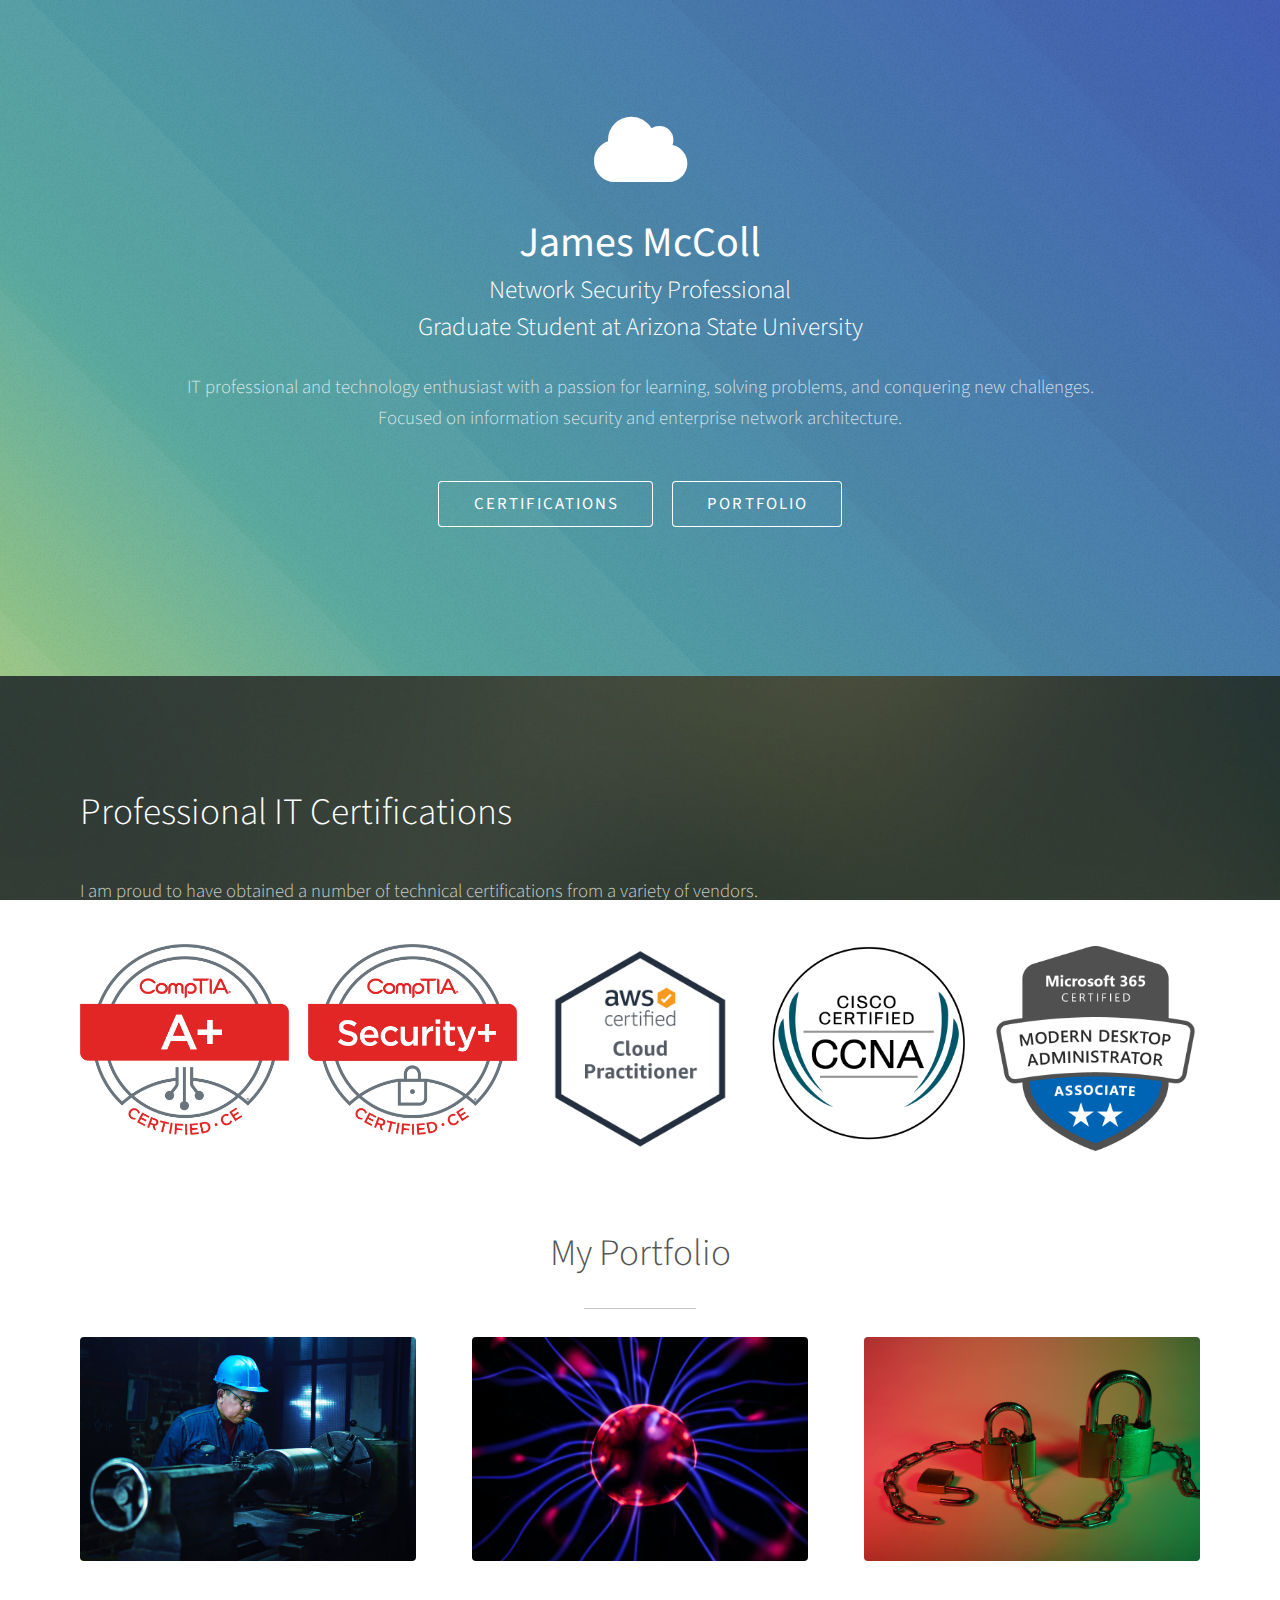
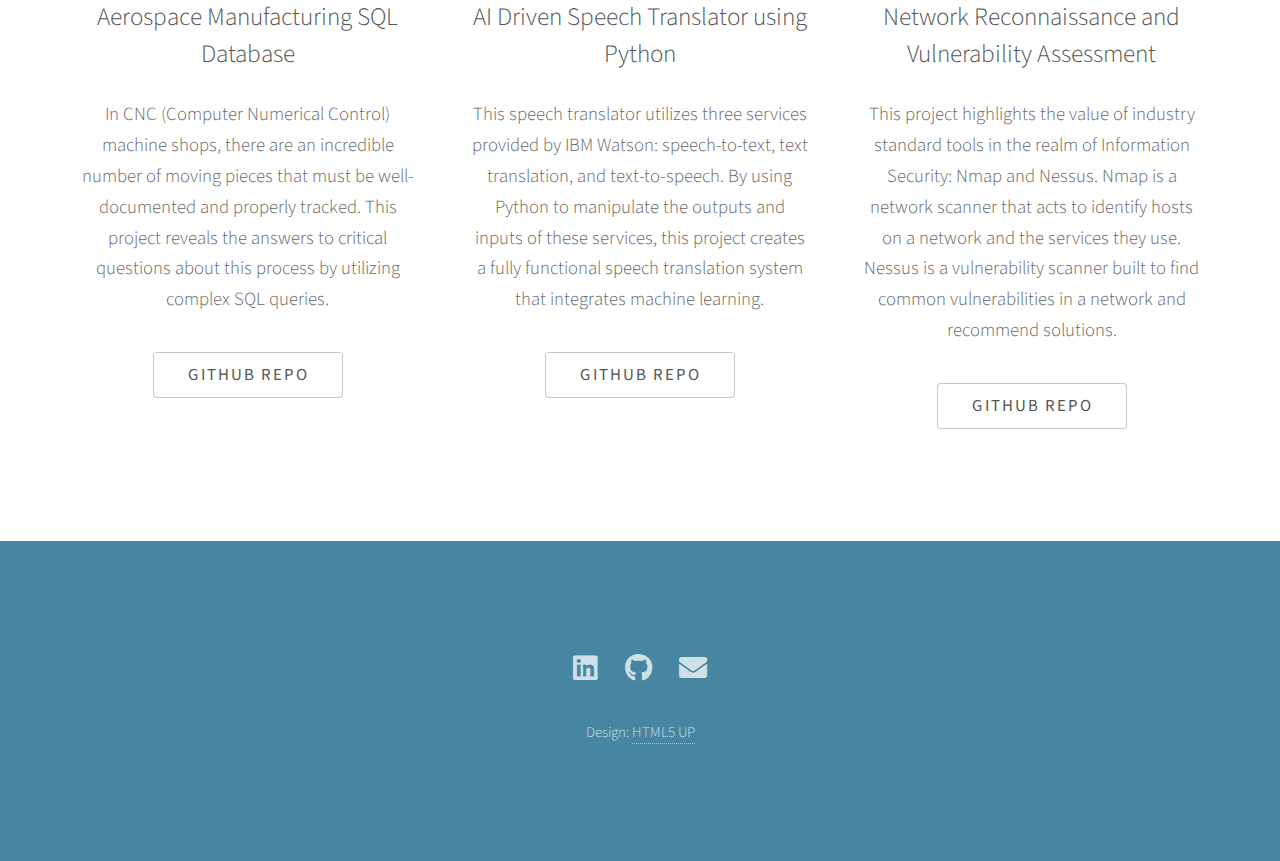
<file: index.html>
<!DOCTYPE HTML>
<!--
	Photon by HTML5 UP
	html5up.net | @ajlkn
	Free for personal and commercial use under the CCA 3.0 license (html5up.net/license)
-->
<html>
	<head>
		<title>James McColl's Portfolio</title>
		<meta charset="utf-8" />
		<meta name="viewport" content="width=device-width, initial-scale=1, user-scalable=no" />
		<meta property="og:image" content="https://jmccoll7.github.io/images/portfolio-header.jpg"/>
		<link rel="stylesheet" href="assets/css/main.css" />
		<noscript><link rel="stylesheet" href="assets/css/noscript.css" /></noscript>
	</head>
	<body class="is-preload">

		<!-- Header -->
			<section id="header">
				<div class="inner">
					<span class="icon solid major fa-cloud"></span>
					<h1><strong>James McColl</strong></h1>
					<h3>Network Security Professional<br>Graduate Student at Arizona State University</h3>
					<p>IT professional and technology enthusiast with a passion for learning, solving problems, 
						and conquering new challenges. <br>Focused on information security and enterprise network architecture.</p>
					<ul class="actions special">
						<li><a href="#one" class="button scrolly">Certifications</a></li>
						<li><a href="#portfolio-heading" class="button scrolly">Portfolio</a></li>
					</ul>
				</div>
			</section>

		<!-- One -->
		<section id="one" class="main style2">
			<div class="container">
				<div style="height: 180px;">
					<div class="inner">
						<header>
							<h2>Professional IT Certifications</h2>
						</header>
						<p>I am proud to have obtained a number of technical certifications from a variety of vendors.</p>
						</div>
						<div class="box alt">
							<div class="row gtr-uniform gtr-50">
								<div class="col-2-4"><span class="image fit"><img src="logos/Aplus Logo Certified CE.png" alt="" /></span></div>
								<div class="col-2-4"><span class="image fit"><img src="logos/SecurityPlus Logo Certified CE.png" alt="" /></span></div>
								<div class="col-2-4"><span class="image fit"><img src="logos/AWS-Certified_Cloud-Practitioner Logo.png" alt="" /></span></div>
								<div class="col-2-4"><span class="image fit"><img src="logos/ccna_600.png" alt="" /></span></div>
								<div class="col-2-4"><span class="image fit"><img src="logos/microsoft365-modern-desktop-administrator-associate-600x600.png" alt="" /></span></div>
							</div>
						</div>
				</div>
			</div>
		</section>
			

		<!-- Two -->
		<!--
		<section id="two" class="main style1">
			
			<div class="container">
				<div class="row gtr-150">
					<div class="col-6 col-12-medium">
						<header class="major">
							<h2>Lorem ipsum dolor adipiscing<br />
							amet dolor consequat</h2>
						</header>
						<p>Adipiscing a commodo ante nunc accumsan et interdum mi ante adipiscing. A nunc lobortis non nisl amet vis sed volutpat aclacus nascetur ac non. Lorem curae et ante amet sapien sed tempus adipiscing id accumsan.</p>
					</div>
					<div class="col-6 col-12-medium imp-medium">
						<span class="image fit"><img src="images/pic01.jpg" alt="" /></span>
					</div>
				</div>
			</div>	
		</section>
-->
		<!-- Three -->
			<section id="three" class="main style1 special">
				<div class="container">
					<header class="major">
						<h2 id="portfolio-heading" style="padding-top: 2em;">My Portfolio</h2>
					</header>
					<div class="row gtr-150">
						<div class="col-4 col-12-medium">
							<span class="image fit"><img src="images/machinist.jpg" alt="" /></span>
							<h3>Aerospace Manufacturing SQL Database</h3>
							<p>In CNC (Computer Numerical Control) machine shops, there are an incredible number of moving pieces that must be well-documented and properly tracked. 
								This project reveals the answers to critical questions about this process by utilizing complex SQL queries.</p>
							<ul class="actions special">
								<li><a href="https://github.com/jmccoll7/machine-shop-database" class="button">Github Repo</a></li>
							</ul>
						</div>
						<div class="col-4 col-12-medium">
							<span class="image fit"><img src="images/neurons.jpg" alt="" /></span>
							<h3>AI Driven Speech Translator using Python</h3>
							<p>This speech translator utilizes three services provided by IBM Watson: speech-to-text, text translation, and text-to-speech. 
								By using Python to manipulate the outputs and inputs of these services, this project creates a fully functional
							  speech translation system that integrates machine learning.</p>
							<ul class="actions special">
								<li><a href="https://github.com/jmccoll7/ai-translator" class="button">Github Repo</a></li>
							</ul>
						</div>
						<div class="col-4 col-12-medium">
							<span class="image fit"><img src="images/info-sec.jpg" alt="" /></span>
							<h3>Network Reconnaissance and Vulnerability Assessment</h3>
							<p>This project highlights the value of industry standard tools in the realm of Information Security: Nmap and Nessus.
								Nmap is a network scanner that acts to identify hosts on a network and the services they use. 
								Nessus is a vulnerability scanner built to find common vulnerabilities in a network and recommend solutions.</p>
							<ul class="actions special">
								<li><a href="https://github.com/jmccoll7/network-recon" class="button">Github Repo</a></li>
							</ul>
						</div>
					</div>
				</div>
			</section>

		<!-- Four -->
		<!--
			<section id="four" class="main style2 special">
				<div class="container">
					<header class="major">
						<h2>Ipsum feugiat consequat?</h2>
					</header>
					<p>Sed lacus nascetur ac ante amet sapien.</p>
					<ul class="actions special">
						<li><a href="#" class="button wide primary">Sign Up</a></li>
						<li><a href="#" class="button wide">Learn More</a></li>
					</ul>
				</div>
			</section>
		-->
		<!-- Five -->
		<!--
			<section id="five" class="main style3">
				<div class="container">
					<header class="major special">
						<h2>Elements</h2>
					</header>

					<section>
						<h4>Text</h4>
						<p>This is <b>bold</b> and this is <strong>strong</strong>. This is <i>italic</i> and this is <em>emphasized</em>.
						This is <sup>superscript</sup> text and this is <sub>subscript</sub> text.
						This is <u>underlined</u> and this is code: <code>for (;;) { ... }</code>. Finally, <a href="#">this is a link</a>.</p>
						<hr />
						<header>
							<h4>Heading with a Subtitle</h4>
							<p>Lorem ipsum dolor sit amet nullam id egestas urna aliquam</p>
						</header>
						<p>Nunc lacinia ante nunc ac lobortis. Interdum adipiscing gravida odio porttitor sem non mi integer non faucibus ornare mi ut ante amet placerat aliquet. Volutpat eu sed ante lacinia sapien lorem accumsan varius montes viverra nibh in adipiscing blandit tempus accumsan.</p>
						<header>
							<h5>Heading with a Subtitle</h5>
							<p>Lorem ipsum dolor sit amet nullam id egestas urna aliquam</p>
						</header>
						<p>Nunc lacinia ante nunc ac lobortis. Interdum adipiscing gravida odio porttitor sem non mi integer non faucibus ornare mi ut ante amet placerat aliquet. Volutpat eu sed ante lacinia sapien lorem accumsan varius montes viverra nibh in adipiscing blandit tempus accumsan.</p>
						<hr />
						<h2>Heading Level 2</h2>
						<h3>Heading Level 3</h3>
						<h4>Heading Level 4</h4>
						<h5>Heading Level 5</h5>
						<h6>Heading Level 6</h6>
						<hr />
						<h5>Blockquote</h5>
						<blockquote>Fringilla nisl. Donec accumsan interdum nisi, quis tincidunt felis sagittis eget tempus euismod. Vestibulum ante ipsum primis in faucibus vestibulum. Blandit adipiscing eu felis iaculis volutpat ac adipiscing accumsan faucibus. Vestibulum ante ipsum primis in faucibus lorem ipsum dolor sit amet nullam adipiscing eu felis.</blockquote>
						<h5>Preformatted</h5>
						<pre><code>i = 0;

while (!deck.isInOrder()) {
print 'Iteration ' + i;
deck.shuffle();
i++;
}

print 'It took ' + i + ' iterations to sort the deck.';</code></pre>
					</section>

					<section>
						<h4>Lists</h4>
						<div class="row">
							<div class="col-6 col-12-medium">
								<h5>Unordered</h5>
								<ul>
									<li>Dolor pulvinar etiam.</li>
									<li>Sagittis adipiscing.</li>
									<li>Felis enim feugiat.</li>
								</ul>
								<h5>Alternate</h5>
								<ul class="alt">
									<li>Dolor pulvinar etiam.</li>
									<li>Sagittis adipiscing.</li>
									<li>Felis enim feugiat.</li>
								</ul>
							</div>
							<div class="col-6 col-12-medium">
								<h5>Ordered</h5>
								<ol>
									<li>Dolor pulvinar etiam.</li>
									<li>Etiam vel felis viverra.</li>
									<li>Felis enim feugiat.</li>
									<li>Dolor pulvinar etiam.</li>
									<li>Etiam vel felis lorem.</li>
									<li>Felis enim et feugiat.</li>
								</ol>
								<h5>Icons</h5>
								<ul class="icons">
									<li><a href="#" class="icon brands fa-twitter"><span class="label">Twitter</span></a></li>
									<li><a href="#" class="icon brands fa-facebook-f"><span class="label">Facebook</span></a></li>
									<li><a href="#" class="icon brands fa-instagram"><span class="label">Instagram</span></a></li>
									<li><a href="#" class="icon brands fa-github"><span class="label">Github</span></a></li>
								</ul>
							</div>
						</div>
						<h5>Actions</h5>
						<div class="row">
							<div class="col-6 col-12-medium">
								<ul class="actions">
									<li><a href="#" class="button primary">Default</a></li>
									<li><a href="#" class="button">Default</a></li>
								</ul>
								<ul class="actions small">
									<li><a href="#" class="button primary small">Small</a></li>
									<li><a href="#" class="button small">Small</a></li>
								</ul>
								<ul class="actions stacked">
									<li><a href="#" class="button primary">Default</a></li>
									<li><a href="#" class="button">Default</a></li>
								</ul>
								<ul class="actions stacked">
									<li><a href="#" class="button primary small">Small</a></li>
									<li><a href="#" class="button small">Small</a></li>
								</ul>
							</div>
							<div class="col-6 col-12-medium">
								<ul class="actions stacked">
									<li><a href="#" class="button primary fit">Default</a></li>
									<li><a href="#" class="button fit">Default</a></li>
								</ul>
								<ul class="actions stacked">
									<li><a href="#" class="button primary small fit">Small</a></li>
									<li><a href="#" class="button small fit">Small</a></li>
								</ul>
							</div>
						</div>
					</section>

					<section>
						<h4>Table</h4>
						<h5>Default</h5>
						<div class="table-wrapper">
							<table>
								<thead>
									<tr>
										<th>Name</th>
										<th>Description</th>
										<th>Price</th>
									</tr>
								</thead>
								<tbody>
									<tr>
										<td>Item One</td>
										<td>Ante turpis integer aliquet porttitor.</td>
										<td>29.99</td>
									</tr>
									<tr>
										<td>Item Two</td>
										<td>Vis ac commodo adipiscing arcu aliquet.</td>
										<td>19.99</td>
									</tr>
									<tr>
										<td>Item Three</td>
										<td> Morbi faucibus arcu accumsan lorem.</td>
										<td>29.99</td>
									</tr>
									<tr>
										<td>Item Four</td>
										<td>Vitae integer tempus condimentum.</td>
										<td>19.99</td>
									</tr>
									<tr>
										<td>Item Five</td>
										<td>Ante turpis integer aliquet porttitor.</td>
										<td>29.99</td>
									</tr>
								</tbody>
								<tfoot>
									<tr>
										<td colspan="2"></td>
										<td>100.00</td>
									</tr>
								</tfoot>
							</table>
						</div>

						<h5>Alternate</h5>
						<div class="table-wrapper">
							<table class="alt">
								<thead>
									<tr>
										<th>Name</th>
										<th>Description</th>
										<th>Price</th>
									</tr>
								</thead>
								<tbody>
									<tr>
										<td>Item One</td>
										<td>Ante turpis integer aliquet porttitor.</td>
										<td>29.99</td>
									</tr>
									<tr>
										<td>Item Two</td>
										<td>Vis ac commodo adipiscing arcu aliquet.</td>
										<td>19.99</td>
									</tr>
									<tr>
										<td>Item Three</td>
										<td> Morbi faucibus arcu accumsan lorem.</td>
										<td>29.99</td>
									</tr>
									<tr>
										<td>Item Four</td>
										<td>Vitae integer tempus condimentum.</td>
										<td>19.99</td>
									</tr>
									<tr>
										<td>Item Five</td>
										<td>Ante turpis integer aliquet porttitor.</td>
										<td>29.99</td>
									</tr>
								</tbody>
								<tfoot>
									<tr>
										<td colspan="2"></td>
										<td>100.00</td>
									</tr>
								</tfoot>
							</table>
						</div>
					</section>

					<section>
						<h4>Buttons</h4>
						<ul class="actions">
							<li><a href="#" class="button primary">Primary</a></li>
							<li><a href="#" class="button">Default</a></li>
						</ul>
						<ul class="actions">
							<li><a href="#" class="button large">Large</a></li>
							<li><a href="#" class="button">Default</a></li>
							<li><a href="#" class="button small">Small</a></li>
						</ul>
						<ul class="actions fit">
							<li><a href="#" class="button fit">Fit</a></li>
							<li><a href="#" class="button primary fit">Fit</a></li>
							<li><a href="#" class="button fit">Fit</a></li>
						</ul>
						<ul class="actions fit small">
							<li><a href="#" class="button primary fit small">Fit + Small</a></li>
							<li><a href="#" class="button fit small">Fit + Small</a></li>
							<li><a href="#" class="button primary fit small">Fit + Small</a></li>
						</ul>
						<ul class="actions">
							<li><a href="#" class="button primary icon solid fa-download">Icon</a></li>
							<li><a href="#" class="button icon solid fa-download">Icon</a></li>
						</ul>
						<ul class="actions">
							<li><span class="button primary disabled">Disabled</span></li>
							<li><span class="button disabled">Disabled</span></li>
						</ul>
					</section>

					<section>
						<h4>Form</h4>
						<form method="post" action="#">
							<div class="row gtr-uniform gtr-50">
								<div class="col-6 col-12-xsmall">
									<input type="text" name="demo-name" id="demo-name" value="" placeholder="Name" />
								</div>
								<div class="col-6 col-12-xsmall">
									<input type="email" name="demo-email" id="demo-email" value="" placeholder="Email" />
								</div>
								<div class="col-12">
									<select name="demo-category" id="demo-category">
										<option value="">- Category -</option>
										<option value="1">Manufacturing</option>
										<option value="1">Shipping</option>
										<option value="1">Administration</option>
										<option value="1">Human Resources</option>
									</select>
								</div>
								<div class="col-4 col-12-small">
									<input type="radio" id="demo-priority-low" name="demo-priority" checked>
									<label for="demo-priority-low">Low</label>
								</div>
								<div class="col-4 col-12-small">
									<input type="radio" id="demo-priority-normal" name="demo-priority">
									<label for="demo-priority-normal">Normal</label>
								</div>
								<div class="col-4 col-12-small">
									<input type="radio" id="demo-priority-high" name="demo-priority">
									<label for="demo-priority-high">High</label>
								</div>
								<div class="col-6 col-12-small">
									<input type="checkbox" id="demo-copy" name="demo-copy">
									<label for="demo-copy">Email me a copy</label>
								</div>
								<div class="col-6 col-12-small">
									<input type="checkbox" id="demo-human" name="demo-human" checked>
									<label for="demo-human">Not a robot</label>
								</div>
								<div class="col-12">
									<textarea name="demo-message" id="demo-message" placeholder="Enter your message" rows="6"></textarea>
								</div>
								<div class="col-12">
									<ul class="actions">
										<li><input type="submit" value="Send Message" class="primary" /></li>
										<li><input type="reset" value="Reset" /></li>
									</ul>
								</div>
							</div>
						</form>
					</section>

					<section>
						<h4>Image</h4>
						<h5>Fit</h5>
						<div class="box alt">
							<div class="row gtr-uniform gtr-50">
								<div class="col-12"><span class="image fit"><img src="images/pic06.jpg" alt="" /></span></div>
								<div class="col-2-4"><span class="image fit"><img src="logos/Aplus Logo Certified CE.png" alt="" /></span></div>
								<div class="col-2-4"><span class="image fit"><img src="images/pic03.jpg" alt="" /></span></div>
								<div class="col-2-4"><span class="image fit"><img src="images/pic04.jpg" alt="" /></span></div>
								<div class="col-2-4"><span class="image fit"><img src="images/pic03.jpg" alt="" /></span></div>
								<div class="col-2-4"><span class="image fit"><img src="images/pic04.jpg" alt="" /></span></div>
								<div class="col-2-4"><span class="image fit"><img src="images/pic02.jpg" alt="" /></span></div>
								<div class="col-2-4"><span class="image fit"><img src="images/pic04.jpg" alt="" /></span></div>
								<div class="col-2-4"><span class="image fit"><img src="images/pic02.jpg" alt="" /></span></div>
								<div class="col-2-4"><span class="image fit"><img src="images/pic03.jpg" alt="" /></span></div>
							</div>
						</div>
						<h5>Left &amp; Right</h5>
						<p><span class="image left"><img src="images/pic05.jpg" alt="" /></span>Fringilla nisl. Donec accumsan interdum nisi, quis tincidunt felis sagittis eget. tempus euismod. Vestibulum ante ipsum primis in faucibus vestibulum. Blandit adipiscing eu felis iaculis volutpat ac adipiscing accumsan eu faucibus. Integer ac pellentesque praesent tincidunt felis sagittis eget. tempus euismod. Vestibulum ante ipsum primis in faucibus vestibulum. Blandit adipiscing eu felis iaculis volutpat ac adipiscing accumsan eu faucibus. Integer ac pellentesque praesent. Donec accumsan interdum nisi, quis tincidunt felis sagittis eget. tempus euismod. Vestibulum ante ipsum primis in faucibus vestibulum. Blandit adipiscing eu felis iaculis volutpat ac adipiscing accumsan eu faucibus. Integer ac pellentesque praesent tincidunt felis sagittis eget. tempus euismod. Vestibulum ante ipsum primis in faucibus vestibulum. Blandit adipiscing eu felis iaculis volutpat ac adipiscing accumsan eu faucibus. Integer ac pellentesque praesent. Blandit adipiscing eu felis iaculis volutpat ac adipiscing accumsan eu faucibus. Integer ac pellentesque praesent tincidunt felis sagittis eget. tempus euismod. Vestibulum ante ipsum primis in faucibus vestibulum. Blandit adipiscing eu felis iaculis volutpat ac adipiscing accumsan eu faucibus. Integer ac pellentesque praesent.</p>
						<p><span class="image right"><img src="images/pic05.jpg" alt="" /></span>Fringilla nisl. Donec accumsan interdum nisi, quis tincidunt felis sagittis eget. tempus euismod. Vestibulum ante ipsum primis in faucibus vestibulum. Blandit adipiscing eu felis iaculis volutpat ac adipiscing accumsan eu faucibus. Integer ac pellentesque praesent tincidunt felis sagittis eget. tempus euismod. Vestibulum ante ipsum primis in faucibus vestibulum. Blandit adipiscing eu felis iaculis volutpat ac adipiscing accumsan eu faucibus. Integer ac pellentesque praesent. Donec accumsan interdum nisi, quis tincidunt felis sagittis eget. tempus euismod. Vestibulum ante ipsum primis in faucibus vestibulum. Blandit adipiscing eu felis iaculis volutpat ac adipiscing accumsan eu faucibus. Integer ac pellentesque praesent tincidunt felis sagittis eget. tempus euismod. Vestibulum ante ipsum primis in faucibus vestibulum. Blandit adipiscing eu felis iaculis volutpat ac adipiscing accumsan eu faucibus. Integer ac pellentesque praesent. Blandit adipiscing eu felis iaculis volutpat ac adipiscing accumsan eu faucibus. Integer ac pellentesque praesent tincidunt felis sagittis eget. tempus euismod. Vestibulum ante ipsum primis in faucibus vestibulum. Blandit adipiscing eu felis iaculis volutpat ac adipiscing accumsan eu faucibus. Integer ac pellentesque praesent.</p>
					</section>

				</div>
			</section>
		-->
	
		<!-- Footer -->
			<section id="footer">
				<ul class="icons">
					<li><a href="https://www.linkedin.com/in/jmccoll7/" class="icon brands fa-linkedin"><span class="label">LinkedIn</span></a></li>
					<li><a href="https://github.com/jmccoll7" class="icon brands alt fa-github"><span class="label">GitHub</span></a></li>
					<li><a href="mailto: jmccoll5@asu.com" class="icon solid alt fa-envelope"><span class="label">Email</span></a></li>
				</ul>
				<ul class="copyright">
					<li>Design: <a href="http://html5up.net">HTML5 UP</a></li>
				</ul>
			</section>

		<!-- Scripts -->
			<script src="assets/js/jquery.min.js"></script>
			<script src="assets/js/jquery.scrolly.min.js"></script>
			<script src="assets/js/browser.min.js"></script>
			<script src="assets/js/breakpoints.min.js"></script>
			<script src="assets/js/util.js"></script>
			<script src="assets/js/main.js"></script>

	</body>
</html>
</file>
<file: assets/css/noscript.css>
/*
	Photon by HTML5 UP
	html5up.net | @ajlkn
	Free for personal and commercial use under the CCA 3.0 license (html5up.net/license)
*/

/* Header */

	body.is-preload #header .inner {
		-moz-transform: none;
		-webkit-transform: none;
		-ms-transform: none;
		transform: none;
		opacity: 1;
	}

		body.is-preload #header .inner .actions {
			-moz-transform: none;
			-webkit-transform: none;
			-ms-transform: none;
			transform: none;
			opacity: 1;
		}

	body.is-preload #header:after {
		opacity: 0;
	}
</file>
<file: assets/css/main.css>
@import url("fontawesome-all.min.css");
@import url("https://fonts.googleapis.com/css?family=Source+Sans+Pro:300,300italic,400,400italic");

/*
	Photon by HTML5 UP
	html5up.net | @ajlkn
	Free for personal and commercial use under the CCA 3.0 license (html5up.net/license)
*/

html, body, div, span, applet, object,
iframe, h1, h2, h3, h4, h5, h6, p, blockquote,
pre, a, abbr, acronym, address, big, cite,
code, del, dfn, em, img, ins, kbd, q, s, samp,
small, strike, strong, sub, sup, tt, var, b,
u, i, center, dl, dt, dd, ol, ul, li, fieldset,
form, label, legend, table, caption, tbody,
tfoot, thead, tr, th, td, article, aside,
canvas, details, embed, figure, figcaption,
footer, header, hgroup, menu, nav, output, ruby,
section, summary, time, mark, audio, video {
	margin: 0;
	padding: 0;
	border: 0;
	font-size: 100%;
	font: inherit;
	vertical-align: baseline;}

article, aside, details, figcaption, figure,
footer, header, hgroup, menu, nav, section {
	display: block;}

body {
	line-height: 1;
}

ol, ul {
	list-style: none;
}

blockquote, q {
	quotes: none;
}

	blockquote:before, blockquote:after, q:before, q:after {
		content: '';
		content: none;
	}

table {
	border-collapse: collapse;
	border-spacing: 0;
}

body {
	-webkit-text-size-adjust: none;
}

mark {
	background-color: transparent;
	color: inherit;
}

input::-moz-focus-inner {
	border: 0;
	padding: 0;
}

input, select, textarea {
	-moz-appearance: none;
	-webkit-appearance: none;
	-ms-appearance: none;
	appearance: none;
}

/* Basic */

	html {
		box-sizing: border-box;
	}

	*, *:before, *:after {
		box-sizing: inherit;
	}

	body {
		background: #fff;
	}

		body.is-preload *, body.is-preload *:before, body.is-preload *:after {
			-moz-animation: none !important;
			-webkit-animation: none !important;
			-ms-animation: none !important;
			animation: none !important;
			-moz-transition: none !important;
			-webkit-transition: none !important;
			-ms-transition: none !important;
			transition: none !important;
		}

	body, input, select, textarea {
		color: #666;
		font-family: "Source Sans Pro", Helvetica, sans-serif;
		font-size: 16pt;
		font-weight: 300;
		line-height: 1.65em;
	}

	a {
		-moz-transition: color 0.2s ease-in-out, border-color 0.2s ease-in-out;
		-webkit-transition: color 0.2s ease-in-out, border-color 0.2s ease-in-out;
		-ms-transition: color 0.2s ease-in-out, border-color 0.2s ease-in-out;
		transition: color 0.2s ease-in-out, border-color 0.2s ease-in-out;
		border-bottom: dotted 1px #666;
		color: inherit;
		text-decoration: none;
	}

		a:hover {
			border-bottom-color: transparent !important;
			color: #6bd4c8;
		}

	strong, b {
		color: #555;
		font-weight: 400;
	}

	em, i {
		font-style: italic;
	}

	p {
		margin: 0 0 2em 0;
	}

	h1, h2, h3, h4, h5, h6 {
		color: #555;
		line-height: 1em;
		margin: 0 0 1em 0;
	}

		h1 a, h2 a, h3 a, h4 a, h5 a, h6 a {
			color: inherit;
			text-decoration: none;
		}

	h1 {
		font-size: 2.25em;
		line-height: 1.35em;
	}

	h2 {
		font-size: 2em;
		line-height: 1.35em;
	}

	h3 {
		font-size: 1.35em;
		line-height: 1.5em;
	}

	h4 {
		font-size: 1.25em;
		line-height: 1.5em;
	}

	h5 {
		font-size: 0.9em;
		line-height: 1.5em;
	}

	h6 {
		font-size: 0.7em;
		line-height: 1.5em;
	}

	sub {
		font-size: 0.8em;
		position: relative;
		top: 0.5em;
	}

	sup {
		font-size: 0.8em;
		position: relative;
		top: -0.5em;
	}

	hr {
		border: 0;
		border-bottom: solid 1px rgba(144, 144, 144, 0.5);
		margin: 2em 0;
	}

		hr.major {
			margin: 3em 0;
		}

	blockquote {
		border-left: solid 4px rgba(144, 144, 144, 0.5);
		font-style: italic;
		margin: 0 0 2em 0;
		padding: 0.5em 0 0.5em 2em;
	}

	code {
		background: rgba(144, 144, 144, 0.075);
		border-radius: 4px;
		border: solid 1px rgba(144, 144, 144, 0.5);
		font-family: "Courier New", monospace;
		font-size: 0.9em;
		margin: 0 0.25em;
		padding: 0.25em 0.65em;
	}

	pre {
		-webkit-overflow-scrolling: touch;
		font-family: "Courier New", monospace;
		font-size: 0.9em;
		margin: 0 0 2em 0;
	}

		pre code {
			display: block;
			line-height: 1.75em;
			padding: 1em 1.5em;
			overflow-x: auto;
		}

	.align-left {
		text-align: left;
	}

	.align-center {
		text-align: center;
	}

	.align-right {
		text-align: right;
	}

/* Container */

	.container {
		margin: 0 auto;
		max-width: calc(100% - 4em);
		width: 60em;
	}

		.container.xsmall {
			width: 15em;
		}

		.container.small {
			width: 30em;
		}

		.container.medium {
			width: 45em;
		}

		.container.large {
			width: 75em;
		}

		.container.xlarge {
			width: 90em;
		}

		.container.max {
			width: 100%;
		}

		@media screen and (max-width: 980px) {

			.container {
				max-width: 100% !important;
				width: 100% !important;
			}

		}

		@media screen and (max-width: 480px) {

			.container {
				max-width: calc(100% - 3em);
			}

		}

/* Row */

	.row {
		display: flex;
		flex-wrap: wrap;
		box-sizing: border-box;
		align-items: stretch;
	}

		.row > * {
			box-sizing: border-box;
		}

		.row.gtr-uniform > * > :last-child {
			margin-bottom: 0;
		}

		.row.aln-left {
			justify-content: flex-start;
		}

		.row.aln-center {
			justify-content: center;
		}

		.row.aln-right {
			justify-content: flex-end;
		}

		.row.aln-top {
			align-items: flex-start;
		}

		.row.aln-middle {
			align-items: center;
		}

		.row.aln-bottom {
			align-items: flex-end;
		}

		.row > .imp {
			order: -1;
		}

		.row > .col-1 {
			width: 8.33333%;
		}

		.row > .off-1 {
			margin-left: 8.33333%;
		}

		.row > .col-2 {
			width: 16.66667%;
		}

		.row > .off-2 {
			margin-left: 16.66667%;
		}

		.row > .col-2-4 {
			width: 20%;
		}

		.row > .off-2-4 {
			margin-left: 20%;
		}

		.row > .col-3 {
			width: 25%;
		}

		.row > .off-3 {
			margin-left: 25%;
		}

		.row > .col-4 {
			width: 33.33333%;
		}

		.row > .off-4 {
			margin-left: 33.33333%;
		}

		.row > .col-5 {
			width: 41.66667%;
		}

		.row > .off-5 {
			margin-left: 41.66667%;
		}

		.row > .col-6 {
			width: 50%;
		}

		.row > .off-6 {
			margin-left: 50%;
		}

		.row > .col-7 {
			width: 58.33333%;
		}

		.row > .off-7 {
			margin-left: 58.33333%;
		}

		.row > .col-8 {
			width: 66.66667%;
		}

		.row > .off-8 {
			margin-left: 66.66667%;
		}

		.row > .col-9 {
			width: 75%;
		}

		.row > .off-9 {
			margin-left: 75%;
		}

		.row > .col-10 {
			width: 83.33333%;
		}

		.row > .off-10 {
			margin-left: 83.33333%;
		}

		.row > .col-11 {
			width: 91.66667%;
		}

		.row > .off-11 {
			margin-left: 91.66667%;
		}

		.row > .col-12 {
			width: 100%;
		}

		.row > .off-12 {
			margin-left: 100%;
		}

		.row.gtr-0 {
			margin-top: 0;
			margin-left: 0em;
		}

			.row.gtr-0 > * {
				padding: 0 0 0 0em;
			}

			.row.gtr-0.gtr-uniform {
				margin-top: 0em;
			}

				.row.gtr-0.gtr-uniform > * {
					padding-top: 0em;
				}

		.row.gtr-25 {
			margin-top: 0;
			margin-left: -0.5em;
		}

			.row.gtr-25 > * {
				padding: 0 0 0 0.5em;
			}

			.row.gtr-25.gtr-uniform {
				margin-top: -0.5em;
			}

				.row.gtr-25.gtr-uniform > * {
					padding-top: 0.5em;
				}

		.row.gtr-50 {
			margin-top: 0;
			margin-left: -1em;
		}

			.row.gtr-50 > * {
				padding: 0 0 0 1em;
			}

			.row.gtr-50.gtr-uniform {
				margin-top: -1em;
			}

				.row.gtr-50.gtr-uniform > * {
					padding-top: 1em;
				}

		.row {
			margin-top: 0;
			margin-left: -2em;
		}

			.row > * {
				padding: 0 0 0 2em;
			}

			.row.gtr-uniform {
				margin-top: -2em;
			}

				.row.gtr-uniform > * {
					padding-top: 2em;
				}
		.row.gtr-100 {
			margin-top: 0;
			margin-left: -2em;
		}

			.row.gtr-100 > * {
				padding: 0 0 0 2em;
			}

			.row.gtr-100.gtr-uniform {
				margin-top: -2em;
			}

				.row.gtr-100.gtr-uniform > * {
					padding-top: 2em;
				}

		.row.gtr-150 {
			margin-top: 0;
			margin-left: -3em;
		}

			.row.gtr-150 > * {
				padding: 0 0 0 3em;
			}

			.row.gtr-150.gtr-uniform {
				margin-top: -3em;
			}

				.row.gtr-150.gtr-uniform > * {
					padding-top: 3em;
				}

		.row.gtr-200 {
			margin-top: 0;
			margin-left: -4em;
		}

			.row.gtr-200 > * {
				padding: 0 0 0 4em;
			}

			.row.gtr-200.gtr-uniform {
				margin-top: -4em;
			}

				.row.gtr-200.gtr-uniform > * {
					padding-top: 4em;
				}

		@media screen and (max-width: 1680px) {

			.row {
				display: flex;
				flex-wrap: wrap;
				box-sizing: border-box;
				align-items: stretch;
			}

				.row > * {
					box-sizing: border-box;
				}

				.row.gtr-uniform > * > :last-child {
					margin-bottom: 0;
				}

				.row.aln-left {
					justify-content: flex-start;
				}

				.row.aln-center {
					justify-content: center;
				}

				.row.aln-right {
					justify-content: flex-end;
				}

				.row.aln-top {
					align-items: flex-start;
				}

				.row.aln-middle {
					align-items: center;
				}

				.row.aln-bottom {
					align-items: flex-end;
				}

				.row > .imp-xlarge {
					order: -1;
				}

				.row > .col-1-xlarge {
					width: 8.33333%;
				}

				.row > .off-1-xlarge {
					margin-left: 8.33333%;
				}

				.row > .col-2-xlarge {
					width: 16.66667%;
				}

				.row > .off-2-xlarge {
					margin-left: 16.66667%;
				}

				.row > .col-3-xlarge {
					width: 25%;
				}

				.row > .off-3-xlarge {
					margin-left: 25%;
				}

				.row > .col-4-xlarge {
					width: 33.33333%;
				}

				.row > .off-4-xlarge {
					margin-left: 33.33333%;
				}

				.row > .col-5-xlarge {
					width: 41.66667%;
				}

				.row > .off-5-xlarge {
					margin-left: 41.66667%;
				}

				.row > .col-6-xlarge {
					width: 50%;
				}

				.row > .off-6-xlarge {
					margin-left: 50%;
				}

				.row > .col-7-xlarge {
					width: 58.33333%;
				}

				.row > .off-7-xlarge {
					margin-left: 58.33333%;
				}

				.row > .col-8-xlarge {
					width: 66.66667%;
				}

				.row > .off-8-xlarge {
					margin-left: 66.66667%;
				}

				.row > .col-9-xlarge {
					width: 75%;
				}

				.row > .off-9-xlarge {
					margin-left: 75%;
				}

				.row > .col-10-xlarge {
					width: 83.33333%;
				}

				.row > .off-10-xlarge {
					margin-left: 83.33333%;
				}

				.row > .col-11-xlarge {
					width: 91.66667%;
				}

				.row > .off-11-xlarge {
					margin-left: 91.66667%;
				}

				.row > .col-12-xlarge {
					width: 100%;
				}

				.row > .off-12-xlarge {
					margin-left: 100%;
				}

				.row.gtr-0 {
					margin-top: 0;
					margin-left: 0em;
				}

					.row.gtr-0 > * {
						padding: 0 0 0 0em;
					}

					.row.gtr-0.gtr-uniform {
						margin-top: 0em;
					}

						.row.gtr-0.gtr-uniform > * {
							padding-top: 0em;
						}

				.row.gtr-25 {
					margin-top: 0;
					margin-left: -0.5em;
				}

					.row.gtr-25 > * {
						padding: 0 0 0 0.5em;
					}

					.row.gtr-25.gtr-uniform {
						margin-top: -0.5em;
					}

						.row.gtr-25.gtr-uniform > * {
							padding-top: 0.5em;
						}

				.row.gtr-50 {
					margin-top: 0;
					margin-left: -1em;
				}

					.row.gtr-50 > * {
						padding: 0 0 0 1em;
					}

					.row.gtr-50.gtr-uniform {
						margin-top: -1em;
					}

						.row.gtr-50.gtr-uniform > * {
							padding-top: 1em;
						}

				.row {
					margin-top: 0;
					margin-left: -2em;
				}

					.row > * {
						padding: 0 0 0 2em;
					}

					.row.gtr-uniform {
						margin-top: -2em;
					}

						.row.gtr-uniform > * {
							padding-top: 2em;
						}

				.row.gtr-150 {
					margin-top: 0;
					margin-left: -3em;
				}

					.row.gtr-150 > * {
						padding: 0 0 0 3em;
					}

					.row.gtr-150.gtr-uniform {
						margin-top: -3em;
					}

						.row.gtr-150.gtr-uniform > * {
							padding-top: 3em;
						}

				.row.gtr-200 {
					margin-top: 0;
					margin-left: -4em;
				}

					.row.gtr-200 > * {
						padding: 0 0 0 4em;
					}

					.row.gtr-200.gtr-uniform {
						margin-top: -4em;
					}

						.row.gtr-200.gtr-uniform > * {
							padding-top: 4em;
						}

		}

		@media screen and (max-width: 1140px) {

			.row {
				display: flex;
				flex-wrap: wrap;
				box-sizing: border-box;
				align-items: stretch;
			}

				.row > * {
					box-sizing: border-box;
				}

				.row.gtr-uniform > * > :last-child {
					margin-bottom: 0;
				}

				.row.aln-left {
					justify-content: flex-start;
				}

				.row.aln-center {
					justify-content: center;
				}

				.row.aln-right {
					justify-content: flex-end;
				}

				.row.aln-top {
					align-items: flex-start;
				}

				.row.aln-middle {
					align-items: center;
				}

				.row.aln-bottom {
					align-items: flex-end;
				}

				.row > .imp-large {
					order: -1;
				}

				.row > .col-1-large {
					width: 8.33333%;
				}

				.row > .off-1-large {
					margin-left: 8.33333%;
				}

				.row > .col-2-large {
					width: 16.66667%;
				}

				.row > .off-2-large {
					margin-left: 16.66667%;
				}

				.row > .col-3-large {
					width: 25%;
				}

				.row > .off-3-large {
					margin-left: 25%;
				}

				.row > .col-4-large {
					width: 33.33333%;
				}

				.row > .off-4-large {
					margin-left: 33.33333%;
				}

				.row > .col-5-large {
					width: 41.66667%;
				}

				.row > .off-5-large {
					margin-left: 41.66667%;
				}

				.row > .col-6-large {
					width: 50%;
				}

				.row > .off-6-large {
					margin-left: 50%;
				}

				.row > .col-7-large {
					width: 58.33333%;
				}

				.row > .off-7-large {
					margin-left: 58.33333%;
				}

				.row > .col-8-large {
					width: 66.66667%;
				}

				.row > .off-8-large {
					margin-left: 66.66667%;
				}

				.row > .col-9-large {
					width: 75%;
				}

				.row > .off-9-large {
					margin-left: 75%;
				}

				.row > .col-10-large {
					width: 83.33333%;
				}

				.row > .off-10-large {
					margin-left: 83.33333%;
				}

				.row > .col-11-large {
					width: 91.66667%;
				}

				.row > .off-11-large {
					margin-left: 91.66667%;
				}

				.row > .col-12-large {
					width: 100%;
				}

				.row > .off-12-large {
					margin-left: 100%;
				}

				.row.gtr-0 {
					margin-top: 0;
					margin-left: 0em;
				}

					.row.gtr-0 > * {
						padding: 0 0 0 0em;
					}

					.row.gtr-0.gtr-uniform {
						margin-top: 0em;
					}

						.row.gtr-0.gtr-uniform > * {
							padding-top: 0em;
						}

				.row.gtr-25 {
					margin-top: 0;
					margin-left: -0.5em;
				}

					.row.gtr-25 > * {
						padding: 0 0 0 0.5em;
					}

					.row.gtr-25.gtr-uniform {
						margin-top: -0.5em;
					}

						.row.gtr-25.gtr-uniform > * {
							padding-top: 0.5em;
						}

				.row.gtr-50 {
					margin-top: 0;
					margin-left: -1em;
				}

					.row.gtr-50 > * {
						padding: 0 0 0 1em;
					}

					.row.gtr-50.gtr-uniform {
						margin-top: -1em;
					}

						.row.gtr-50.gtr-uniform > * {
							padding-top: 1em;
						}

				.row {
					margin-top: 0;
					margin-left: -2em;
				}

					.row > * {
						padding: 0 0 0 2em;
					}

					.row.gtr-uniform {
						margin-top: -2em;
					}

						.row.gtr-uniform > * {
							padding-top: 2em;
						}

				.row.gtr-150 {
					margin-top: 0;
					margin-left: -3em;
				}

					.row.gtr-150 > * {
						padding: 0 0 0 3em;
					}

					.row.gtr-150.gtr-uniform {
						margin-top: -3em;
					}

						.row.gtr-150.gtr-uniform > * {
							padding-top: 3em;
						}

				.row.gtr-200 {
					margin-top: 0;
					margin-left: -4em;
				}

					.row.gtr-200 > * {
						padding: 0 0 0 4em;
					}

					.row.gtr-200.gtr-uniform {
						margin-top: -4em;
					}

						.row.gtr-200.gtr-uniform > * {
							padding-top: 4em;
						}

		}

		@media screen and (max-width: 980px) {

			.row {
				display: flex;
				flex-wrap: wrap;
				box-sizing: border-box;
				align-items: stretch;
			}

				.row > * {
					box-sizing: border-box;
				}

				.row.gtr-uniform > * > :last-child {
					margin-bottom: 0;
				}

				.row.aln-left {
					justify-content: flex-start;
				}

				.row.aln-center {
					justify-content: center;
				}

				.row.aln-right {
					justify-content: flex-end;
				}

				.row.aln-top {
					align-items: flex-start;
				}

				.row.aln-middle {
					align-items: center;
				}

				.row.aln-bottom {
					align-items: flex-end;
				}

				.row > .imp-medium {
					order: -1;
				}

				.row > .col-1-medium {
					width: 8.33333%;
				}

				.row > .off-1-medium {
					margin-left: 8.33333%;
				}

				.row > .col-2-medium {
					width: 16.66667%;
				}

				.row > .off-2-medium {
					margin-left: 16.66667%;
				}

				.row > .col-3-medium {
					width: 25%;
				}

				.row > .off-3-medium {
					margin-left: 25%;
				}

				.row > .col-4-medium {
					width: 33.33333%;
				}

				.row > .off-4-medium {
					margin-left: 33.33333%;
				}

				.row > .col-5-medium {
					width: 41.66667%;
				}

				.row > .off-5-medium {
					margin-left: 41.66667%;
				}

				.row > .col-6-medium {
					width: 50%;
				}

				.row > .off-6-medium {
					margin-left: 50%;
				}

				.row > .col-7-medium {
					width: 58.33333%;
				}

				.row > .off-7-medium {
					margin-left: 58.33333%;
				}

				.row > .col-8-medium {
					width: 66.66667%;
				}

				.row > .off-8-medium {
					margin-left: 66.66667%;
				}

				.row > .col-9-medium {
					width: 75%;
				}

				.row > .off-9-medium {
					margin-left: 75%;
				}

				.row > .col-10-medium {
					width: 83.33333%;
				}

				.row > .off-10-medium {
					margin-left: 83.33333%;
				}

				.row > .col-11-medium {
					width: 91.66667%;
				}

				.row > .off-11-medium {
					margin-left: 91.66667%;
				}

				.row > .col-12-medium {
					width: 100%;
				}

				.row > .off-12-medium {
					margin-left: 100%;
				}

				.row.gtr-0 {
					margin-top: 0;
					margin-left: 0em;
				}

					.row.gtr-0 > * {
						padding: 0 0 0 0em;
					}

					.row.gtr-0.gtr-uniform {
						margin-top: 0em;
					}

						.row.gtr-0.gtr-uniform > * {
							padding-top: 0em;
						}

				.row.gtr-25 {
					margin-top: 0;
					margin-left: -0.5em;
				}

					.row.gtr-25 > * {
						padding: 0 0 0 0.5em;
					}

					.row.gtr-25.gtr-uniform {
						margin-top: -0.5em;
					}

						.row.gtr-25.gtr-uniform > * {
							padding-top: 0.5em;
						}

				.row.gtr-50 {
					margin-top: 0;
					margin-left: -1em;
				}

					.row.gtr-50 > * {
						padding: 0 0 0 1em;
					}

					.row.gtr-50.gtr-uniform {
						margin-top: -1em;
					}

						.row.gtr-50.gtr-uniform > * {
							padding-top: 1em;
						}

				.row {
					margin-top: 0;
					margin-left: -2em;
				}

					.row > * {
						padding: 0 0 0 2em;
					}

					.row.gtr-uniform {
						margin-top: -2em;
					}

						.row.gtr-uniform > * {
							padding-top: 2em;
						}

				.row.gtr-150 {
					margin-top: 0;
					margin-left: -3em;
				}

					.row.gtr-150 > * {
						padding: 0 0 0 3em;
					}

					.row.gtr-150.gtr-uniform {
						margin-top: -3em;
					}

						.row.gtr-150.gtr-uniform > * {
							padding-top: 3em;
						}

				.row.gtr-200 {
					margin-top: 0;
					margin-left: -4em;
				}

					.row.gtr-200 > * {
						padding: 0 0 0 4em;
					}

					.row.gtr-200.gtr-uniform {
						margin-top: -4em;
					}

						.row.gtr-200.gtr-uniform > * {
							padding-top: 4em;
						}

		}

		@media screen and (max-width: 736px) {

			.row {
				display: flex;
				flex-wrap: wrap;
				box-sizing: border-box;
				align-items: stretch;
			}

				.row > * {
					box-sizing: border-box;
				}

				.row.gtr-uniform > * > :last-child {
					margin-bottom: 0;
				}

				.row.aln-left {
					justify-content: flex-start;
				}

				.row.aln-center {
					justify-content: center;
				}

				.row.aln-right {
					justify-content: flex-end;
				}

				.row.aln-top {
					align-items: flex-start;
				}

				.row.aln-middle {
					align-items: center;
				}

				.row.aln-bottom {
					align-items: flex-end;
				}

				.row > .imp-small {
					order: -1;
				}

				.row > .col-1-small {
					width: 8.33333%;
				}

				.row > .off-1-small {
					margin-left: 8.33333%;
				}

				.row > .col-2-small {
					width: 16.66667%;
				}

				.row > .off-2-small {
					margin-left: 16.66667%;
				}

				.row > .col-3-small {
					width: 25%;
				}

				.row > .off-3-small {
					margin-left: 25%;
				}

				.row > .col-4-small {
					width: 33.33333%;
				}

				.row > .off-4-small {
					margin-left: 33.33333%;
				}

				.row > .col-5-small {
					width: 41.66667%;
				}

				.row > .off-5-small {
					margin-left: 41.66667%;
				}

				.row > .col-6-small {
					width: 50%;
				}

				.row > .off-6-small {
					margin-left: 50%;
				}

				.row > .col-7-small {
					width: 58.33333%;
				}

				.row > .off-7-small {
					margin-left: 58.33333%;
				}

				.row > .col-8-small {
					width: 66.66667%;
				}

				.row > .off-8-small {
					margin-left: 66.66667%;
				}

				.row > .col-9-small {
					width: 75%;
				}

				.row > .off-9-small {
					margin-left: 75%;
				}

				.row > .col-10-small {
					width: 83.33333%;
				}

				.row > .off-10-small {
					margin-left: 83.33333%;
				}

				.row > .col-11-small {
					width: 91.66667%;
				}

				.row > .off-11-small {
					margin-left: 91.66667%;
				}

				.row > .col-12-small {
					width: 100%;
				}

				.row > .off-12-small {
					margin-left: 100%;
				}

				.row.gtr-0 {
					margin-top: 0;
					margin-left: 0em;
				}

					.row.gtr-0 > * {
						padding: 0 0 0 0em;
					}

					.row.gtr-0.gtr-uniform {
						margin-top: 0em;
					}

						.row.gtr-0.gtr-uniform > * {
							padding-top: 0em;
						}

				.row.gtr-25 {
					margin-top: 0;
					margin-left: -0.5em;
				}

					.row.gtr-25 > * {
						padding: 0 0 0 0.5em;
					}

					.row.gtr-25.gtr-uniform {
						margin-top: -0.5em;
					}

						.row.gtr-25.gtr-uniform > * {
							padding-top: 0.5em;
						}

				.row.gtr-50 {
					margin-top: 0;
					margin-left: -1em;
				}

					.row.gtr-50 > * {
						padding: 0 0 0 1em;
					}

					.row.gtr-50.gtr-uniform {
						margin-top: -1em;
					}

						.row.gtr-50.gtr-uniform > * {
							padding-top: 1em;
						}

				.row {
					margin-top: 0;
					margin-left: -2em;
				}

					.row > * {
						padding: 0 0 0 2em;
					}

					.row.gtr-uniform {
						margin-top: -2em;
					}

						.row.gtr-uniform > * {
							padding-top: 2em;
						}

				.row.gtr-150 {
					margin-top: 0;
					margin-left: -3em;
				}

					.row.gtr-150 > * {
						padding: 0 0 0 3em;
					}

					.row.gtr-150.gtr-uniform {
						margin-top: -3em;
					}

						.row.gtr-150.gtr-uniform > * {
							padding-top: 3em;
						}

				.row.gtr-200 {
					margin-top: 0;
					margin-left: -4em;
				}

					.row.gtr-200 > * {
						padding: 0 0 0 4em;
					}

					.row.gtr-200.gtr-uniform {
						margin-top: -4em;
					}

						.row.gtr-200.gtr-uniform > * {
							padding-top: 4em;
						}

		}

		@media screen and (max-width: 480px) {

			.row {
				display: flex;
				flex-wrap: wrap;
				box-sizing: border-box;
				align-items: stretch;
			}

				.row > * {
					box-sizing: border-box;
				}

				.row.gtr-uniform > * > :last-child {
					margin-bottom: 0;
				}

				.row.aln-left {
					justify-content: flex-start;
				}

				.row.aln-center {
					justify-content: center;
				}

				.row.aln-right {
					justify-content: flex-end;
				}

				.row.aln-top {
					align-items: flex-start;
				}

				.row.aln-middle {
					align-items: center;
				}

				.row.aln-bottom {
					align-items: flex-end;
				}

				.row > .imp-xsmall {
					order: -1;
				}

				.row > .col-1-xsmall {
					width: 8.33333%;
				}

				.row > .off-1-xsmall {
					margin-left: 8.33333%;
				}

				.row > .col-2-xsmall {
					width: 16.66667%;
				}

				.row > .off-2-xsmall {
					margin-left: 16.66667%;
				}

				.row > .col-3-xsmall {
					width: 25%;
				}

				.row > .off-3-xsmall {
					margin-left: 25%;
				}

				.row > .col-4-xsmall {
					width: 33.33333%;
				}

				.row > .off-4-xsmall {
					margin-left: 33.33333%;
				}

				.row > .col-5-xsmall {
					width: 41.66667%;
				}

				.row > .off-5-xsmall {
					margin-left: 41.66667%;
				}

				.row > .col-6-xsmall {
					width: 50%;
				}

				.row > .off-6-xsmall {
					margin-left: 50%;
				}

				.row > .col-7-xsmall {
					width: 58.33333%;
				}

				.row > .off-7-xsmall {
					margin-left: 58.33333%;
				}

				.row > .col-8-xsmall {
					width: 66.66667%;
				}

				.row > .off-8-xsmall {
					margin-left: 66.66667%;
				}

				.row > .col-9-xsmall {
					width: 75%;
				}

				.row > .off-9-xsmall {
					margin-left: 75%;
				}

				.row > .col-10-xsmall {
					width: 83.33333%;
				}

				.row > .off-10-xsmall {
					margin-left: 83.33333%;
				}

				.row > .col-11-xsmall {
					width: 91.66667%;
				}

				.row > .off-11-xsmall {
					margin-left: 91.66667%;
				}

				.row > .col-12-xsmall {
					width: 100%;
				}

				.row > .off-12-xsmall {
					margin-left: 100%;
				}

				.row.gtr-0 {
					margin-top: 0;
					margin-left: 0em;
				}

					.row.gtr-0 > * {
						padding: 0 0 0 0em;
					}

					.row.gtr-0.gtr-uniform {
						margin-top: 0em;
					}

						.row.gtr-0.gtr-uniform > * {
							padding-top: 0em;
						}

				.row.gtr-25 {
					margin-top: 0;
					margin-left: -0.5em;
				}

					.row.gtr-25 > * {
						padding: 0 0 0 0.5em;
					}

					.row.gtr-25.gtr-uniform {
						margin-top: -0.5em;
					}

						.row.gtr-25.gtr-uniform > * {
							padding-top: 0.5em;
						}

				.row.gtr-50 {
					margin-top: 0;
					margin-left: -1em;
				}

					.row.gtr-50 > * {
						padding: 0 0 0 1em;
					}

					.row.gtr-50.gtr-uniform {
						margin-top: -1em;
					}

						.row.gtr-50.gtr-uniform > * {
							padding-top: 1em;
						}

				.row {
					margin-top: 0;
					margin-left: -2em;
				}

					.row > * {
						padding: 0 0 0 2em;
					}

					.row.gtr-uniform {
						margin-top: -2em;
					}

						.row.gtr-uniform > * {
							padding-top: 2em;
						}

				.row.gtr-150 {
					margin-top: 0;
					margin-left: -3em;
				}

					.row.gtr-150 > * {
						padding: 0 0 0 3em;
					}

					.row.gtr-150.gtr-uniform {
						margin-top: -3em;
					}

						.row.gtr-150.gtr-uniform > * {
							padding-top: 3em;
						}

				.row.gtr-200 {
					margin-top: 0;
					margin-left: -4em;
				}

					.row.gtr-200 > * {
						padding: 0 0 0 4em;
					}

					.row.gtr-200.gtr-uniform {
						margin-top: -4em;
					}

						.row.gtr-200.gtr-uniform > * {
							padding-top: 4em;
						}

		}

		@media screen and (max-width: 320px) {

			.row {
				display: flex;
				flex-wrap: wrap;
				box-sizing: border-box;
				align-items: stretch;
			}

				.row > * {
					box-sizing: border-box;
				}

				.row.gtr-uniform > * > :last-child {
					margin-bottom: 0;
				}

				.row.aln-left {
					justify-content: flex-start;
				}

				.row.aln-center {
					justify-content: center;
				}

				.row.aln-right {
					justify-content: flex-end;
				}

				.row.aln-top {
					align-items: flex-start;
				}

				.row.aln-middle {
					align-items: center;
				}

				.row.aln-bottom {
					align-items: flex-end;
				}

				.row > .imp-xxsmall {
					order: -1;
				}

				.row > .col-1-xxsmall {
					width: 8.33333%;
				}

				.row > .off-1-xxsmall {
					margin-left: 8.33333%;
				}

				.row > .col-2-xxsmall {
					width: 16.66667%;
				}

				.row > .off-2-xxsmall {
					margin-left: 16.66667%;
				}

				.row > .col-3-xxsmall {
					width: 25%;
				}

				.row > .off-3-xxsmall {
					margin-left: 25%;
				}

				.row > .col-4-xxsmall {
					width: 33.33333%;
				}

				.row > .off-4-xxsmall {
					margin-left: 33.33333%;
				}

				.row > .col-5-xxsmall {
					width: 41.66667%;
				}

				.row > .off-5-xxsmall {
					margin-left: 41.66667%;
				}

				.row > .col-6-xxsmall {
					width: 50%;
				}

				.row > .off-6-xxsmall {
					margin-left: 50%;
				}

				.row > .col-7-xxsmall {
					width: 58.33333%;
				}

				.row > .off-7-xxsmall {
					margin-left: 58.33333%;
				}

				.row > .col-8-xxsmall {
					width: 66.66667%;
				}

				.row > .off-8-xxsmall {
					margin-left: 66.66667%;
				}

				.row > .col-9-xxsmall {
					width: 75%;
				}

				.row > .off-9-xxsmall {
					margin-left: 75%;
				}

				.row > .col-10-xxsmall {
					width: 83.33333%;
				}

				.row > .off-10-xxsmall {
					margin-left: 83.33333%;
				}

				.row > .col-11-xxsmall {
					width: 91.66667%;
				}

				.row > .off-11-xxsmall {
					margin-left: 91.66667%;
				}

				.row > .col-12-xxsmall {
					width: 100%;
				}

				.row > .off-12-xxsmall {
					margin-left: 100%;
				}

				.row.gtr-0 {
					margin-top: 0;
					margin-left: 0em;
				}

					.row.gtr-0 > * {
						padding: 0 0 0 0em;
					}

					.row.gtr-0.gtr-uniform {
						margin-top: 0em;
					}

						.row.gtr-0.gtr-uniform > * {
							padding-top: 0em;
						}

				.row.gtr-25 {
					margin-top: 0;
					margin-left: -0.5em;
				}

					.row.gtr-25 > * {
						padding: 0 0 0 0.5em;
					}

					.row.gtr-25.gtr-uniform {
						margin-top: -0.5em;
					}

						.row.gtr-25.gtr-uniform > * {
							padding-top: 0.5em;
						}

				.row.gtr-50 {
					margin-top: 0;
					margin-left: -1em;
				}

					.row.gtr-50 > * {
						padding: 0 0 0 1em;
					}

					.row.gtr-50.gtr-uniform {
						margin-top: -1em;
					}

						.row.gtr-50.gtr-uniform > * {
							padding-top: 1em;
						}

				.row {
					margin-top: 0;
					margin-left: -2em;
				}

					.row > * {
						padding: 0 0 0 2em;
					}

					.row.gtr-uniform {
						margin-top: -2em;
					}

						.row.gtr-uniform > * {
							padding-top: 2em;
						}

				.row.gtr-150 {
					margin-top: 0;
					margin-left: -3em;
				}

					.row.gtr-150 > * {
						padding: 0 0 0 3em;
					}

					.row.gtr-150.gtr-uniform {
						margin-top: -3em;
					}

						.row.gtr-150.gtr-uniform > * {
							padding-top: 3em;
						}

				.row.gtr-200 {
					margin-top: 0;
					margin-left: -4em;
				}

					.row.gtr-200 > * {
						padding: 0 0 0 4em;
					}

					.row.gtr-200.gtr-uniform {
						margin-top: -4em;
					}

						.row.gtr-200.gtr-uniform > * {
							padding-top: 4em;
						}

		}

/* Section/Article */

	section.special, article.special {
		text-align: center;
	}

	header p {
		color: #999;
		margin: 0 0 1.5em 0;
		position: relative;
	}

	header h2 + p {
		font-size: 1.25em;
		line-height: 1.5em;
		margin-top: -1em;
	}

	header h3 + p {
		font-size: 1.1em;
		line-height: 1.5em;
		margin-top: -0.8em;
	}

	header h4 + p,
	header h5 + p,
	header h6 + p {
		font-size: 0.9em;
		line-height: 1.5em;
		margin-top: -0.6em;
	}

	header.major {
		margin: 0 0 1em 0;
	}

		header.major:after {
			background: rgba(144, 144, 144, 0.5);
			content: '';
			display: inline-block;
			height: 1px;
			margin-top: 1.5em;
			width: 6em;
		}

		header.major h2, header.major h3, header.major h4, header.major h5, header.major h6 {
			margin: 0;
		}

		header.major p {
			margin: 0.7em 0 0 0;
		}

	header.special {
		text-align: center;
	}

/* Form */

	form {
		margin: 0 0 2em 0;
	}

	label {
		color: #555;
		display: block;
		font-size: 0.9em;
		font-weight: 400;
		margin: 0 0 1em 0;
	}

	input[type="text"],
	input[type="password"],
	input[type="email"],
	select,
	textarea {
		-moz-appearance: none;
		-webkit-appearance: none;
		-ms-appearance: none;
		appearance: none;
		background: rgba(144, 144, 144, 0.075);
		border-radius: 4px;
		border: none;
		border: solid 1px rgba(144, 144, 144, 0.5);
		color: inherit;
		display: block;
		outline: 0;
		padding: 0 1em;
		text-decoration: none;
		width: 100%;
	}

		input[type="text"]:invalid,
		input[type="password"]:invalid,
		input[type="email"]:invalid,
		select:invalid,
		textarea:invalid {
			box-shadow: none;
		}

		input[type="text"]:focus,
		input[type="password"]:focus,
		input[type="email"]:focus,
		select:focus,
		textarea:focus {
			border-color: #6bd4c8;
		}

	select {
		background-image: url("data:image/svg+xml;charset=utf8,%3Csvg xmlns='http://www.w3.org/2000/svg' width='40' height='40' preserveAspectRatio='none' viewBox='0 0 40 40'%3E%3Cpath d='M9.4,12.3l10.4,10.4l10.4-10.4c0.2-0.2,0.5-0.4,0.9-0.4c0.3,0,0.6,0.1,0.9,0.4l3.3,3.3c0.2,0.2,0.4,0.5,0.4,0.9 c0,0.4-0.1,0.6-0.4,0.9L20.7,31.9c-0.2,0.2-0.5,0.4-0.9,0.4c-0.3,0-0.6-0.1-0.9-0.4L4.3,17.3c-0.2-0.2-0.4-0.5-0.4-0.9 c0-0.4,0.1-0.6,0.4-0.9l3.3-3.3c0.2-0.2,0.5-0.4,0.9-0.4S9.1,12.1,9.4,12.3z' fill='rgba(144, 144, 144, 0.5)' /%3E%3C/svg%3E");
		background-size: 1.25rem;
		background-repeat: no-repeat;
		background-position: calc(100% - 1rem) center;
		height: 2.75em;
		padding-right: 2.75em;
		text-overflow: ellipsis;
	}

		select option {
			color: #555;
			background: #fff;
		}

		select:focus::-ms-value {
			background-color: transparent;
		}

		select::-ms-expand {
			display: none;
		}

	input[type="text"],
	input[type="password"],
	input[type="email"],
	select {
		height: 2.75em;
	}

	textarea {
		padding: 0.75em 1em;
	}

	input[type="checkbox"],
	input[type="radio"] {
		-moz-appearance: none;
		-webkit-appearance: none;
		-ms-appearance: none;
		appearance: none;
		display: block;
		float: left;
		margin-right: -2em;
		opacity: 0;
		width: 1em;
		z-index: -1;
	}

		input[type="checkbox"] + label,
		input[type="radio"] + label {
			text-decoration: none;
			color: #666;
			cursor: pointer;
			display: inline-block;
			font-size: 1em;
			font-weight: 300;
			padding-left: 2.4em;
			padding-right: 0.75em;
			position: relative;
		}

			input[type="checkbox"] + label:before,
			input[type="radio"] + label:before {
				-moz-osx-font-smoothing: grayscale;
				-webkit-font-smoothing: antialiased;
				display: inline-block;
				font-style: normal;
				font-variant: normal;
				text-rendering: auto;
				line-height: 1;
				text-transform: none !important;
				font-family: 'Font Awesome 5 Free';
				font-weight: 900;
			}

			input[type="checkbox"] + label:before,
			input[type="radio"] + label:before {
				background: rgba(144, 144, 144, 0.075);
				border-radius: 4px;
				border: solid 1px rgba(144, 144, 144, 0.5);
				content: '';
				display: inline-block;
				font-size: 0.8em;
				height: 2.0625em;
				left: 0;
				line-height: 2.0625em;
				position: absolute;
				text-align: center;
				top: 0;
				width: 2.0625em;
			}

		input[type="checkbox"]:checked + label:before,
		input[type="radio"]:checked + label:before {
			background: #666666;
			border-color: #666666;
			color: #ffffff;
			content: '\f00c';
		}

		input[type="checkbox"]:focus + label:before,
		input[type="radio"]:focus + label:before {
			border-color: #6bd4c8;
		}

	input[type="checkbox"] + label:before {
		border-radius: 4px;
	}

	input[type="radio"] + label:before {
		border-radius: 100%;
	}

	::-webkit-input-placeholder {
		color: #999 !important;
		opacity: 1.0;
	}

	:-moz-placeholder {
		color: #999 !important;
		opacity: 1.0;
	}

	::-moz-placeholder {
		color: #999 !important;
		opacity: 1.0;
	}

	:-ms-input-placeholder {
		color: #999 !important;
		opacity: 1.0;
	}

/* Box */

	.box {
		border-radius: 4px;
		border: solid 1px rgba(144, 144, 144, 0.5);
		margin-bottom: 2em;
		padding: 1.5em;
	}

		.box > :last-child,
		.box > :last-child > :last-child,
		.box > :last-child > :last-child > :last-child {
			margin-bottom: 0;
		}

		.box.alt {
			border: 0;
			border-radius: 0;
			padding: 0;
		}

/* Icon */

	.icon {
		text-decoration: none;
		border-bottom: none;
		position: relative;
	}

		.icon:before {
			-moz-osx-font-smoothing: grayscale;
			-webkit-font-smoothing: antialiased;
			display: inline-block;
			font-style: normal;
			font-variant: normal;
			text-rendering: auto;
			line-height: 1;
			text-transform: none !important;
			font-family: 'Font Awesome 5 Free';
			font-weight: 400;
		}

		.icon > .label {
			display: none;
		}

		.icon:before {
			line-height: inherit;
		}

		.icon.solid:before {
			font-weight: 900 !important;
		}

		.icon.brands:before {
			font-family: 'Font Awesome 5 Brands';
		}

		.icon.style1:before {
			color: #c3e895;
		}

		.icon.style2:before {
			color: #8addaa;
		}

		.icon.style3:before {
			color: #6bd4c8;
		}

		.icon.style4:before {
			color: #57aed3;
		}

		.icon.style5:before {
			color: #4a87d3;
		}

		.icon.style6:before {
			color: #6b88e6;
		}

		.icon.major {
			text-decoration: none;
			color: #555;
			cursor: default;
			display: inline-block;
			margin: 0 0 1.5em 0;
		}

			.icon.major:before {
				-moz-osx-font-smoothing: grayscale;
				-webkit-font-smoothing: antialiased;
				display: inline-block;
				font-style: normal;
				font-variant: normal;
				text-rendering: auto;
				line-height: 1;
				text-transform: none !important;
				font-family: 'Font Awesome 5 Free';
				font-weight: 400;
			}

			.icon.major:before {
				font-size: 4em;
				line-height: 1em;
			}

/* Image */

	.image {
		border-radius: 4px;
		border: 0;
		display: inline-block;
		position: relative;
	}

		.image img {
			border-radius: 4px;
			display: block;
		}

		.image.left {
			float: left;
			padding: 0 1.5em 1em 0;
			top: 0.25em;
		}

		.image.right {
			float: right;
			padding: 0 0 1em 1.5em;
			top: 0.25em;
		}

		.image.left, .image.right {
			max-width: 40%;
		}

			.image.left img, .image.right img {
				width: 100%;
			}

		.image.fit {
			display: block;
			margin: 0 0 2em 0;
			width: 100%;
		}

			.image.fit img {
				width: 100%;
			}

/* List */

	ol {
		list-style: decimal;
		margin: 0 0 2em 0;
		padding-left: 1.25em;
	}

		ol li {
			padding-left: 0.25em;
		}

	ul {
		list-style: disc;
		margin: 0 0 2em 0;
		padding-left: 1em;
	}

		ul li {
			list-style: none;
			padding-left: 0.5em;
		}

		ul.alt {
			list-style: none;
			padding-left: 0;
		}

			ul.alt li {
				border-top: solid 1px rgba(144, 144, 144, 0.5);
				padding: 0.5em 0;
			}

				ul.alt li:first-child {
					border-top: 0;
					padding-top: 0;
				}

	dl {
		margin: 0 0 2em 0;
	}

/* Actions */

	ul.actions {
		display: -moz-flex;
		display: -webkit-flex;
		display: -ms-flex;
		display: flex;
		cursor: default;
		list-style: none;
		margin-left: -1em;
		padding-left: 0;
	}

		ul.actions li {
			padding: 0 0 0 1em;
			vertical-align: middle;
		}

		ul.actions.special {
			-moz-justify-content: center;
			-webkit-justify-content: center;
			-ms-justify-content: center;
			justify-content: center;
			width: 100%;
			margin-left: 0;
		}

			ul.actions.special li:first-child {
				padding-left: 0;
			}

		ul.actions.stacked {
			-moz-flex-direction: column;
			-webkit-flex-direction: column;
			-ms-flex-direction: column;
			flex-direction: column;
			margin-left: 0;
		}

			ul.actions.stacked li {
				padding: 1.3em 0 0 0;
			}

				ul.actions.stacked li:first-child {
					padding-top: 0;
				}

		ul.actions.fit {
			width: calc(100% + 1em);
		}

			ul.actions.fit li {
				-moz-flex-grow: 1;
				-webkit-flex-grow: 1;
				-ms-flex-grow: 1;
				flex-grow: 1;
				-moz-flex-shrink: 1;
				-webkit-flex-shrink: 1;
				-ms-flex-shrink: 1;
				flex-shrink: 1;
				width: 100%;
			}

				ul.actions.fit li > * {
					width: 100%;
				}

			ul.actions.fit.stacked {
				width: 100%;
			}

		@media screen and (max-width: 480px) {

			ul.actions:not(.fixed) {
				-moz-flex-direction: column;
				-webkit-flex-direction: column;
				-ms-flex-direction: column;
				flex-direction: column;
				margin-left: 0;
				width: 100% !important;
			}

				ul.actions:not(.fixed) li {
					-moz-flex-grow: 1;
					-webkit-flex-grow: 1;
					-ms-flex-grow: 1;
					flex-grow: 1;
					-moz-flex-shrink: 1;
					-webkit-flex-shrink: 1;
					-ms-flex-shrink: 1;
					flex-shrink: 1;
					padding: 1em 0 0 0;
					text-align: center;
					width: 100%;
				}

					ul.actions:not(.fixed) li > * {
						width: 100%;
					}

					ul.actions:not(.fixed) li:first-child {
						padding-top: 0;
					}

					ul.actions:not(.fixed) li input[type="submit"],
					ul.actions:not(.fixed) li input[type="reset"],
					ul.actions:not(.fixed) li input[type="button"],
					ul.actions:not(.fixed) li button,
					ul.actions:not(.fixed) li .button {
						width: 100%;
					}

						ul.actions:not(.fixed) li input[type="submit"].icon:before,
						ul.actions:not(.fixed) li input[type="reset"].icon:before,
						ul.actions:not(.fixed) li input[type="button"].icon:before,
						ul.actions:not(.fixed) li button.icon:before,
						ul.actions:not(.fixed) li .button.icon:before {
							margin-left: -0.5em;
						}

		}

/* Icons */

	ul.icons {
		cursor: default;
		list-style: none;
		padding-left: 0;
	}

		ul.icons li {
			display: inline-block;
			padding: 0 1.25em 0 0;
		}

			ul.icons li:last-child {
				padding-right: 0;
			}

			ul.icons li .icon:before {
				font-size: 1.5em;
			}

/* Major Icons */

	ul.major-icons {
		list-style: none;
		padding-left: 0;
	}

		ul.major-icons li {
			display: inline-block;
			padding: 2.5em;
			text-align: center;
		}

			ul.major-icons li .icon {
/*			-moz-transform: rotate(45deg);
				-webkit-transform: rotate(45deg);
				-ms-transform: rotate(45deg);
				transform: rotate(45deg);
*/
				border-radius: 4px;
				display: inline-block;
				height: 8em;
				line-height: 8em;
				margin: 0;
				text-align: center;
				width: 8em;
			}

				ul.major-icons li .icon:before {
					-moz-transform: rotate(-45deg);
					-webkit-transform: rotate(-45deg);
					-ms-transform: rotate(-45deg);
					transform: rotate(-45deg);
					display: inline-block;
					line-height: inherit;
				}

/* Table */

	.table-wrapper {
		-webkit-overflow-scrolling: touch;
		overflow-x: auto;
	}

	table {
		margin: 0 0 2em 0;
		width: 100%;
	}

		table tbody tr {
			border-left: 0;
			border-right: 0;
		}

			table tbody tr:nth-child(2n + 1) {
				background-color: rgba(144, 144, 144, 0.075);
			}

		table td {
			padding: 0.75em 0.75em;
		}

		table th {
			color: #555;
			font-size: 0.9em;
			font-weight: 400;
			padding: 0 0.75em 0.75em 0.75em;
			text-align: left;
		}

		table thead {
			border-bottom: solid 1px rgba(144, 144, 144, 0.5);
		}

		table tfoot {
			border-top: solid 1px rgba(144, 144, 144, 0.5);
		}

		table.alt {
			border-collapse: separate;
		}

			table.alt tbody tr td {
				border: solid 1px rgba(144, 144, 144, 0.5);
				border-left-width: 0;
				border-top-width: 0;
			}

				table.alt tbody tr td:first-child {
					border-left-width: 1px;
				}

			table.alt tbody tr:first-child td {
				border-top-width: 1px;
			}

			table.alt thead {
				border-bottom: 0;
			}

			table.alt tfoot {
				border-top: 0;
			}

/* Button */

	input[type="submit"],
	input[type="reset"],
	input[type="button"],
	button,
	.button {
		-moz-appearance: none;
		-webkit-appearance: none;
		-ms-appearance: none;
		appearance: none;
		-moz-transition: background-color 0.2s ease-in-out, color 0.2s ease-in-out;
		-webkit-transition: background-color 0.2s ease-in-out, color 0.2s ease-in-out;
		-ms-transition: background-color 0.2s ease-in-out, color 0.2s ease-in-out;
		transition: background-color 0.2s ease-in-out, color 0.2s ease-in-out;
		background-color: transparent;
		border-radius: 4px;
		border: 0;
		box-shadow: inset 0 0 0 1px rgba(144, 144, 144, 0.5);
		color: #555 !important;
		cursor: pointer;
		display: inline-block;
		font-size: 0.9em;
		font-weight: 400;
		height: 2.75em;
		letter-spacing: 0.125em;
		line-height: 2.75em;
		padding: 0 2em;
		text-align: center;
		text-decoration: none;
		text-indent: 0.125em;
		text-transform: uppercase;
		white-space: nowrap;
	}

		input[type="submit"]:hover,
		input[type="reset"]:hover,
		input[type="button"]:hover,
		button:hover,
		.button:hover {
			background-color: rgba(144, 144, 144, 0.075);
		}

		input[type="submit"]:active,
		input[type="reset"]:active,
		input[type="button"]:active,
		button:active,
		.button:active {
			background-color: rgba(144, 144, 144, 0.2);
		}

		input[type="submit"].icon:before,
		input[type="reset"].icon:before,
		input[type="button"].icon:before,
		button.icon:before,
		.button.icon:before {
			margin-right: 0.5em;
		}

		input[type="submit"].fit,
		input[type="reset"].fit,
		input[type="button"].fit,
		button.fit,
		.button.fit {
			width: 100%;
		}

		input[type="submit"].small,
		input[type="reset"].small,
		input[type="button"].small,
		button.small,
		.button.small {
			font-size: 0.7em;
		}

		input[type="submit"].large,
		input[type="reset"].large,
		input[type="button"].large,
		button.large,
		.button.large {
			font-size: 1.25em;
		}

		input[type="submit"].wide,
		input[type="reset"].wide,
		input[type="button"].wide,
		button.wide,
		.button.wide {
			min-width: 12em;
		}

		input[type="submit"].primary,
		input[type="reset"].primary,
		input[type="button"].primary,
		button.primary,
		.button.primary {
			background-color: #555;
			box-shadow: none !important;
			color: #fff !important;
		}

			input[type="submit"].primary:hover,
			input[type="reset"].primary:hover,
			input[type="button"].primary:hover,
			button.primary:hover,
			.button.primary:hover {
				background-color: #626262;
			}

			input[type="submit"].primary:active,
			input[type="reset"].primary:active,
			input[type="button"].primary:active,
			button.primary:active,
			.button.primary:active {
				background-color: #484848;
			}

		input[type="submit"].disabled, input[type="submit"]:disabled,
		input[type="reset"].disabled,
		input[type="reset"]:disabled,
		input[type="button"].disabled,
		input[type="button"]:disabled,
		button.disabled,
		button:disabled,
		.button.disabled,
		.button:disabled {
			cursor: default;
			opacity: 0.25;
		}

/* Main */

	.main {
		padding: 6em 0 4em 0 ;
	}

		.main.style1 {
			background: #fff;
		}

		.main.style2 {
			background-color: #333;
			color: rgba(255, 255, 255, 0.75);
			background-attachment: fixed,							fixed;
			background-image: url("images/overlay1.png"), url("../../images/header.jpg");
			background-size: auto,							cover;
		}

			.main.style2 a {
				border-bottom-color: rgba(255, 255, 255, 0.5);
			}

				.main.style2 a:hover {
					color: #ffffff;
				}

			.main.style2 h1, .main.style2 h2, .main.style2 h3, .main.style2 h4, .main.style2 h5, .main.style2 h6, .main.style2 strong, .main.style2 b {
				color: #ffffff;
			}

			.main.style2 header p {
				color: #ffffff;
			}

			.main.style2 header.major:after {
				background: #ffffff;
			}

			.main.style2 input[type="submit"],
			.main.style2 input[type="reset"],
			.main.style2 input[type="button"],
			.main.style2 button,
			.main.style2 .button {
				box-shadow: inset 0 0 0 1px #ffffff;
				color: #ffffff !important;
			}

				.main.style2 input[type="submit"]:hover,
				.main.style2 input[type="reset"]:hover,
				.main.style2 input[type="button"]:hover,
				.main.style2 button:hover,
				.main.style2 .button:hover {
					background-color: rgba(255, 255, 255, 0.125);
				}

				.main.style2 input[type="submit"]:active,
				.main.style2 input[type="reset"]:active,
				.main.style2 input[type="button"]:active,
				.main.style2 button:active,
				.main.style2 .button:active {
					background-color: rgba(255, 255, 255, 0.25);
				}

				.main.style2 input[type="submit"].primary,
				.main.style2 input[type="reset"].primary,
				.main.style2 input[type="button"].primary,
				.main.style2 button.primary,
				.main.style2 .button.primary {
					background-color: #ffffff;
					box-shadow: inset 0 0 0 1px #ffffff !important;
					color: #333 !important;
				}

					.main.style2 input[type="submit"].primary:hover,
					.main.style2 input[type="reset"].primary:hover,
					.main.style2 input[type="button"].primary:hover,
					.main.style2 button.primary:hover,
					.main.style2 .button.primary:hover {
						background-color: rgba(255, 255, 255, 0.125) !important;
						color: #ffffff !important;
					}

					.main.style2 input[type="submit"].primary:active,
					.main.style2 input[type="reset"].primary:active,
					.main.style2 input[type="button"].primary:active,
					.main.style2 button.primary:active,
					.main.style2 .button.primary:active {
						background-color: rgba(255, 255, 255, 0.25) !important;
					}

			.main.style2 ul.major-icons li .icon {
				border-color: #ffffff;
			}

			.main.style2 .icon.major {
				color: #ffffff;
			}

/* Header */

	#header {
		padding: 5em 0 5em 0 ;
		background-color: #4686a0;
		color: rgba(255, 255, 255, 0.75);
		background-attachment: fixed,							fixed,							fixed;
		background-image: url("images/overlay2.png"), url("images/overlay3.svg"), linear-gradient(45deg, #9dc66b 5%, #4fa49a 30%, #4361c2);
		background-position: top left,						center center,					center center;
		background-size: auto,							cover,							cover;
		overflow: hidden;
		position: relative;
		text-align: center;
	}

		#header a {
			border-bottom-color: rgba(255, 255, 255, 0.5);
		}

			#header a:hover {
				color: #ffffff;
			}

		#header h1, #header h2, #header h3, #header h4, #header h5, #header h6, #header strong, #header b {
			color: #ffffff;
		}

		#header header p {
			color: #ffffff;
		}

		#header header.major:after {
			background: #ffffff;
		}

		#header input[type="submit"],
		#header input[type="reset"],
		#header input[type="button"],
		#header button,
		#header .button {
			box-shadow: inset 0 0 0 1px #ffffff;
			color: #ffffff !important;
		}

			#header input[type="submit"]:hover,
			#header input[type="reset"]:hover,
			#header input[type="button"]:hover,
			#header button:hover,
			#header .button:hover {
				background-color: rgba(255, 255, 255, 0.125);
			}

			#header input[type="submit"]:active,
			#header input[type="reset"]:active,
			#header input[type="button"]:active,
			#header button:active,
			#header .button:active {
				background-color: rgba(255, 255, 255, 0.25);
			}

			#header input[type="submit"].primary,
			#header input[type="reset"].primary,
			#header input[type="button"].primary,
			#header button.primary,
			#header .button.primary {
				background-color: #ffffff;
				box-shadow: inset 0 0 0 1px #ffffff !important;
				color: #4686a0 !important;
			}

				#header input[type="submit"].primary:hover,
				#header input[type="reset"].primary:hover,
				#header input[type="button"].primary:hover,
				#header button.primary:hover,
				#header .button.primary:hover {
					background-color: rgba(255, 255, 255, 0.125) !important;
					color: #ffffff !important;
				}

				#header input[type="submit"].primary:active,
				#header input[type="reset"].primary:active,
				#header input[type="button"].primary:active,
				#header button.primary:active,
				#header .button.primary:active {
					background-color: rgba(255, 255, 255, 0.25) !important;
				}

		#header ul.major-icons li .icon {
			border-color: #ffffff;
		}

		#header .icon.major {
			color: #ffffff;
		}

		#header h1 {
			margin: 0;
		}

		#header p {
			margin: 1em 0 0 0;
		}

		#header .actions {
			-moz-justify-content: center;
			-webkit-justify-content: center;
			-ms-justify-content: center;
			justify-content: center;
			margin-top: 2.5em;
			margin-left: 0;
			position: relative;
		}

			#header .actions li:first-child {
				padding-left: 0;
			}



		#header .inner {
			-moz-transition: -moz-transform 1.5s ease, opacity 2s ease;
			-webkit-transition: -webkit-transform 1.5s ease, opacity 2s ease;
			-ms-transition: -ms-transform 1.5s ease, opacity 2s ease;
			transition: transform 1.5s ease, opacity 2s ease;
			-moz-transition-delay: 0.25s;
			-webkit-transition-delay: 0.25s;
			-ms-transition-delay: 0.25s;
			transition-delay: 0.25s;
			-moz-transform: scale(1);
			-webkit-transform: scale(1);
			-ms-transform: scale(1);
			transform: scale(1);
			opacity: 1;
			position: relative;
			z-index: 1;
		}

			#header .inner .actions {
				-moz-transition: -moz-transform 1.25s ease;
				-webkit-transition: -webkit-transform 1.25s ease;
				-ms-transition: -ms-transform 1.25s ease;
				transition: transform 1.25s ease;
				-moz-transition-delay: 1s;
				-webkit-transition-delay: 1s;
				-ms-transition-delay: 1s;
				transition-delay: 1s;
				-moz-transform: translateY(0);
				-webkit-transform: translateY(0);
				-ms-transform: translateY(0);
				transform: translateY(0);
				opacity: 1;
			}

		#header:after {
			-moz-transition: opacity 1s ease;
			-webkit-transition: opacity 1s ease;
			-ms-transition: opacity 1s ease;
			transition: opacity 1s ease;
			background-image: linear-gradient(45deg, #4fa49a, #4361c2);
			content: '';
			height: 100%;
			left: 0;
			opacity: 0;
			position: absolute;
			top: 0;
			width: 100%;
		}

	body.is-preload #header .inner {
		-moz-transform: scale(1.05);
		-webkit-transform: scale(1.05);
		-ms-transform: scale(1.05);
		transform: scale(1.05);
		opacity: 0;
	}

		body.is-preload #header .inner .actions {
			-moz-transform: translateY(30em);
			-webkit-transform: translateY(30em);
			-ms-transform: translateY(30em);
			transform: translateY(30em);
			opacity: 0;
		}

	body.is-preload #header:after {
		opacity: 1;
	}

/* Footer */

	#footer {
		padding: 6em 0 6em 0 ;
		background-color: #4686a0;
		color: rgba(255, 255, 255, 0.75);
		background-attachment: fixed,							fixed,							fixed;
		background-image: url("images/overlay2.png"), url("images/overlay4.svg"), linear-gradient(45deg, #4361c2, #4fa49a 50%, #9dc66b 95%);
		background-position: top left,						center center,					center center;
		background-size: auto,							cover,							cover;
		text-align: center;
	}

		#footer a {
			border-bottom-color: rgba(255, 255, 255, 0.5);
		}

			#footer a:hover {
				color: #ffffff;
			}

		#footer h1, #footer h2, #footer h3, #footer h4, #footer h5, #footer h6, #footer strong, #footer b {
			color: #ffffff;
		}

		#footer header p {
			color: #ffffff;
		}

		#footer header.major:after {
			background: #ffffff;
		}

		#footer input[type="submit"],
		#footer input[type="reset"],
		#footer input[type="button"],
		#footer button,
		#footer .button {
			box-shadow: inset 0 0 0 1px #ffffff;
			color: #ffffff !important;
		}

			#footer input[type="submit"]:hover,
			#footer input[type="reset"]:hover,
			#footer input[type="button"]:hover,
			#footer button:hover,
			#footer .button:hover {
				background-color: rgba(255, 255, 255, 0.125);
			}

			#footer input[type="submit"]:active,
			#footer input[type="reset"]:active,
			#footer input[type="button"]:active,
			#footer button:active,
			#footer .button:active {
				background-color: rgba(255, 255, 255, 0.25);
			}

			#footer input[type="submit"].primary,
			#footer input[type="reset"].primary,
			#footer input[type="button"].primary,
			#footer button.primary,
			#footer .button.primary {
				background-color: #ffffff;
				box-shadow: inset 0 0 0 1px #ffffff !important;
				color: #4686a0 !important;
			}

				#footer input[type="submit"].primary:hover,
				#footer input[type="reset"].primary:hover,
				#footer input[type="button"].primary:hover,
				#footer button.primary:hover,
				#footer .button.primary:hover {
					background-color: rgba(255, 255, 255, 0.125) !important;
					color: #ffffff !important;
				}

				#footer input[type="submit"].primary:active,
				#footer input[type="reset"].primary:active,
				#footer input[type="button"].primary:active,
				#footer button.primary:active,
				#footer .button.primary:active {
					background-color: rgba(255, 255, 255, 0.25) !important;
				}

		#footer ul.major-icons li .icon {
			border-color: #ffffff;
		}

		#footer .icon.major {
			color: #ffffff;
		}

		#footer .icons {
			margin: 0;
		}

		#footer .copyright {
			font-size: 0.8em;
			list-style: none;
			margin: 2em 0 0 0;
			padding: 0;
		}

			#footer .copyright li {
				border-left: solid 1px;
				display: inline-block;
				line-height: 1em;
				margin-left: 1em;
				padding: 0 0 0 1em;
			}

				#footer .copyright li:first-child {
					border-left: 0;
					margin-left: 0;
					padding: 0;
				}

/* XLarge */

	@media screen and (max-width: 1680px) {

		/* Basic */

			body, input, select, textarea {
				font-size: 14pt;
			}

		/* Header */

			#header {
				padding: 6em 0 6em 0 ;
			}

	}

/* Large */

	@media screen and (max-width: 1140px) {

		/* Basic */

			body, input, select, textarea {
				font-size: 13pt;
			}

			h1 br, h2 br, h3 br, h4 br, h5 br, h6 br {
				display: none;
			}

		/* List */

			ul.major-icons li {
				padding: 2em;
			}

				ul.major-icons li .icon {
					height: 8em;
					line-height: 8em;
					width: 8em;
				}

		/* Main */

			.main {
				padding: 4em 0 2em 0 ;
			}

				.main.style2 {
					background-attachment: scroll;
				}

		/* Header */

			#header {
				padding: 5em 0 5em 0 ;
				background-attachment: scroll;
			}

				#header br {
					display: inline;
				}

		/* Footer */

			#footer {
				padding: 4em 0 4em 0 ;
				background-attachment: scroll;
			}

	}

/* Medium */

	@media screen and (max-width: 980px) {

		/* List */

			ul.major-icons li {
				padding: 2em;
			}

				ul.major-icons li .icon {
					height: 7em;
					line-height: 7em;
					width: 7em;
				}

		/* Main */

			.main {
				padding: 5em 3em 3em 3em ;
			}

		/* Header */

			#header {
				padding: 8em 3em 8em 3em ;
			}

		/* Footer */

			#footer {
				padding: 5em 3em 5em 3em ;
			}

		/* One */

			#one {
				text-align: center;
			}

		/* Two */

			#two {
				text-align: center;
			}

	}

/* Small */

	@media screen and (max-width: 736px) {

		/* Basic */

			body, input, select, textarea {
				font-size: 12pt;
			}

			h1 {
				font-size: 1.75em;
			}

			h2 {
				font-size: 1.5em;
			}

			h3 {
				font-size: 1.1em;
			}

			h4 {
				font-size: 1em;
			}

		/* List */

			ul.major-icons li {
				padding: 1.5em;
			}

				ul.major-icons li .icon {
					height: 5em;
					line-height: 5em;
					width: 5em;
				}

					ul.major-icons li .icon:before {
						font-size: 42px;
					}

		/* Icon */

			.icon.major {
				margin: 0 0 1em 0;
			}

		/* Button */

			input[type="submit"],
			input[type="reset"],
			input[type="button"],
			button,
			.button {
				height: 3em;
				line-height: 3em;
			}

		/* Main */

			.main {
				padding: 3em 1.5em 1em 1.5em ;
			}

		/* Header */

			#header {
				padding: 4em 3em 4em 3em ;
			}

				#header .actions {
					margin: 2em 0 0 0;
				}

		/* Footer */

			#footer {
				padding: 3em 1.5em 3em 1.5em ;
			}

	}

/* XSmall */

	@media screen and (max-width: 480px) {

		/* Button */

			input[type="submit"],
			input[type="reset"],
			input[type="button"],
			.button {
				padding: 0;
			}

		/* Main */

			.main {
				padding: 2em 1.5em 0.1em 1.5em ;
			}

		/* Header */

			#header {
				padding: 4em 2em 4em 2em ;
			}

				#header br {
					display: none;
				}

		/* Footer */

			#footer {
				padding: 2em 1.5em 2em 1.5em ;
			}

				#footer .copyright {
					margin: 1.5em 0 0 0;
				}

					#footer .copyright li {
						border: 0;
						display: block;
						margin: 1em 0 0 0;
						padding: 0;
					}

						#footer .copyright li:first-child {
							margin-top: 0;
						}

	}

/* XXSmall */

	@media screen and (max-width: 320px) {

		/* Basic */

			html, body {
				min-width: 320px;
			}

		/* Main */

			.main {
				padding: 2em 1em 0.1em 1em ;
			}

		/* Header */

			#header {
				padding: 3em 1em 3em 1em ;
			}

		/* Footer */

			#footer {
				padding: 2em 1em 2em 1em ;
			}

	}
</file>
